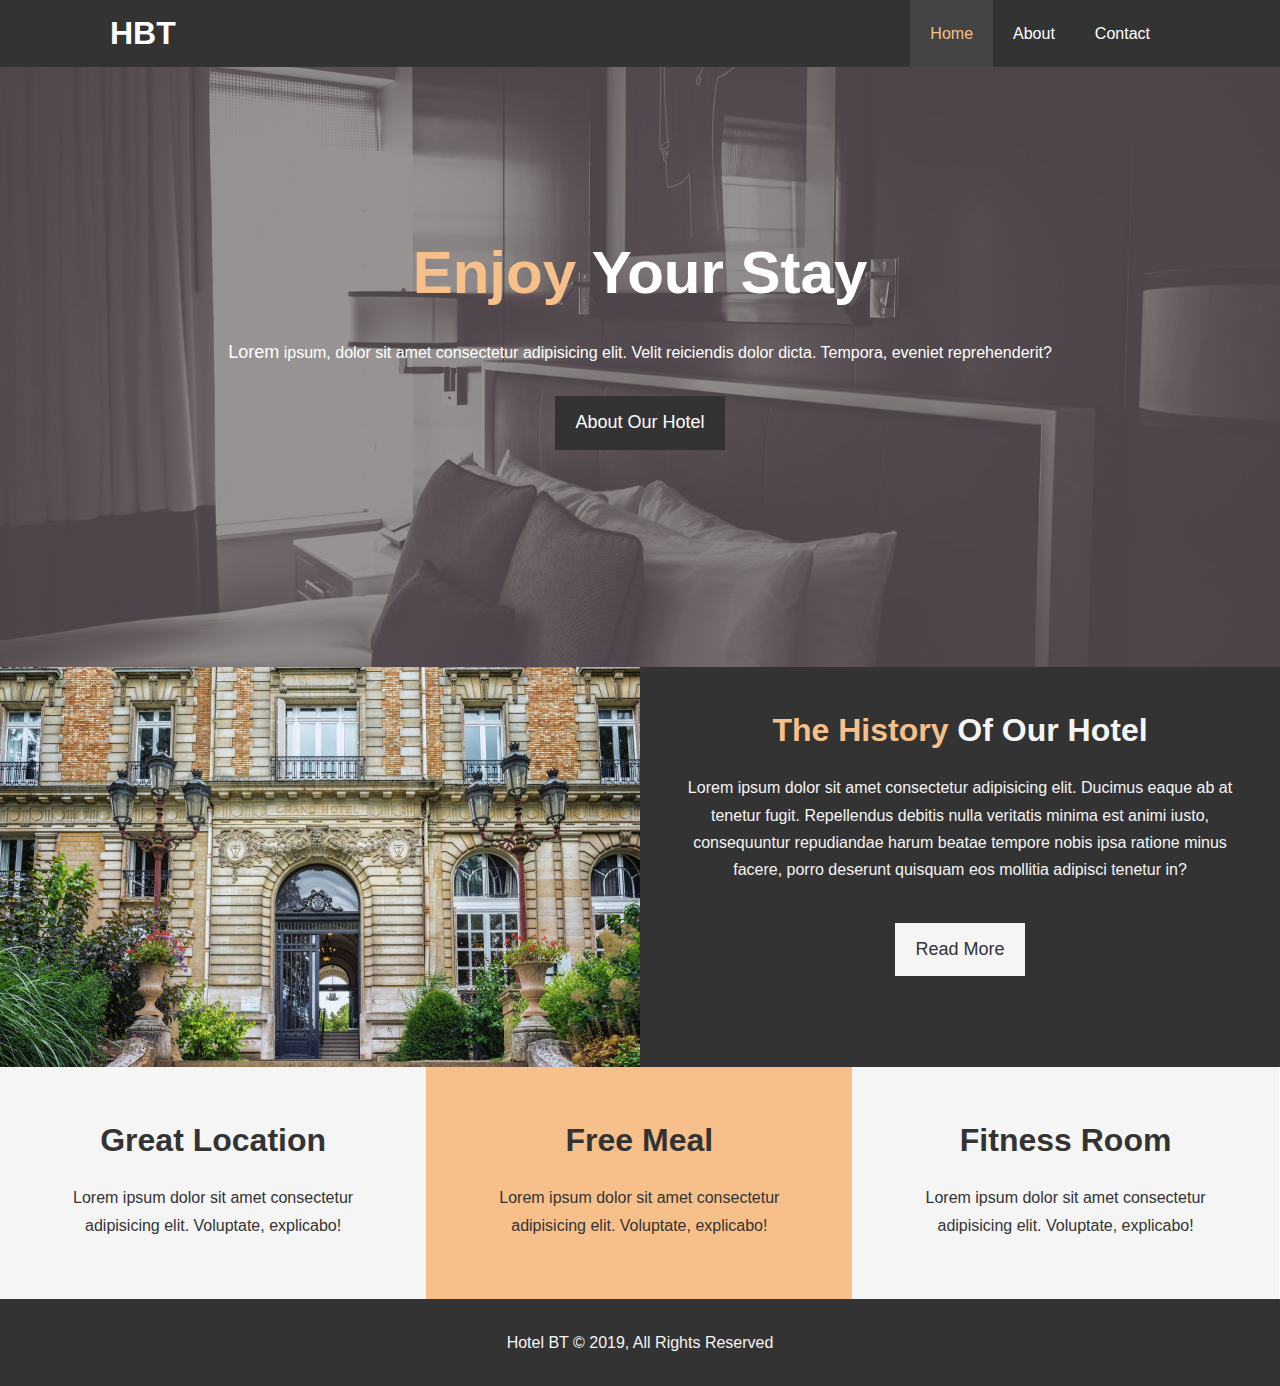
<file: index.html>
<!DOCTYPE html>
<html lang="en">
  <head>
    <meta charset="UTF-8" />
    <meta http-equiv="X-UA-Compatible" content="IE=edge" />
    <meta name="viewport" content="width=device-width, initial-scale=1.0" />
    <meta
      name="description"
      content="Welcome to the most extraordinary hotel in Boston"
    />
    <meta name="keyword" content="hotel,bostan hotel ,New England Hotel" />
    <title>Hotel BT | Welcome</title>
    <!-- fontawesome custom style link -->
    <link rel="stylesheet" href="https://cdnjs.cloudflare.com/ajax/libs/font-awesome/6.2.1/css/all.min.css" integrity="sha512-MV7K8+y+gLIBoVD59lQIYicR65iaqukzvf/nwasF0nqhPay5w/9lJmVM2hMDcnK1OnMGCdVK+iQrJ7lzPJQd1w==" crossorigin="anonymous" referrerpolicy="no-referrer" />
    <link rel="stylesheet" href="style.css" /> 
  </head>

  <body>
    <header>
      <nav id="navbar">
        <div class="container">
          <h1 class="logo"><a href="index.html">HBT</a></h1>
          <ul>
            <li><a class="current" href="index.html">Home</a></li>
            <li><a href="about.html">About</a></li>
            <li><a href="contact.html">Contact</a></li>
          </ul>
        </div>
      </nav>
      <div id="showcase">
        <div class="container">
          <div class="showcase-content">
            <h1><span class="text-primary">Enjoy</span> Your Stay</h1>
            <p><span class="lead">Lorem</span> ipsum, dolor sit amet consectetur adipisicing elit. Velit reiciendis dolor dicta. Tempora, eveniet reprehenderit?</p>
            <a class="btn" href="about.html">About Our Hotel</a>
          </div>
        </div>
      </div>
      
    </header>

     <section id="home-info" class="bg-dark">
      <div class="info-img"></div>
      <div class="info-content">
        <h1><span class="text-primary">The History</span> Of Our Hotel</h1>
        <p>Lorem ipsum dolor sit amet consectetur adipisicing elit. Ducimus eaque ab at tenetur fugit. Repellendus debitis nulla veritatis minima est animi iusto, consequuntur repudiandae harum beatae tempore nobis ipsa ratione minus facere, porro deserunt quisquam eos mollitia adipisci tenetur in?</p>
        <a href="about.html" class="btn btn-light">Read More</a>
      </div>
     </section>


     <section class="features">
      <div class="feature-box btn-light">
      
        <i class="fas fa-hotel fa-3x"></i>
        <h1>Great Location</h1>
        <p>Lorem ipsum dolor sit amet consectetur adipisicing elit. Voluptate, explicabo!</p>
      </div>
      <div class="feature-box bg-primary">
        <i class="fas fa-utensils fa-3x"></i>

        <h1>Free Meal</h1>
        <p>Lorem ipsum dolor sit amet consectetur adipisicing elit. Voluptate, explicabo!</p>
      </div>
      <div class="feature-box btn-light">
        <i class="fas fa-dumbbell fa-3x"></i>
      
        <h1>Fitness Room</h1>
        <p>Lorem ipsum dolor sit amet consectetur adipisicing elit. Voluptate, explicabo!</p>
      </div>

     </section>

     <div class="clr"></div>

     <footer id="main-footer" class="bg-dark">
      <p>Hotel BT &copy; 2019, All Rights Reserved</p>
     </footer>


  </body>
</html>
</file>
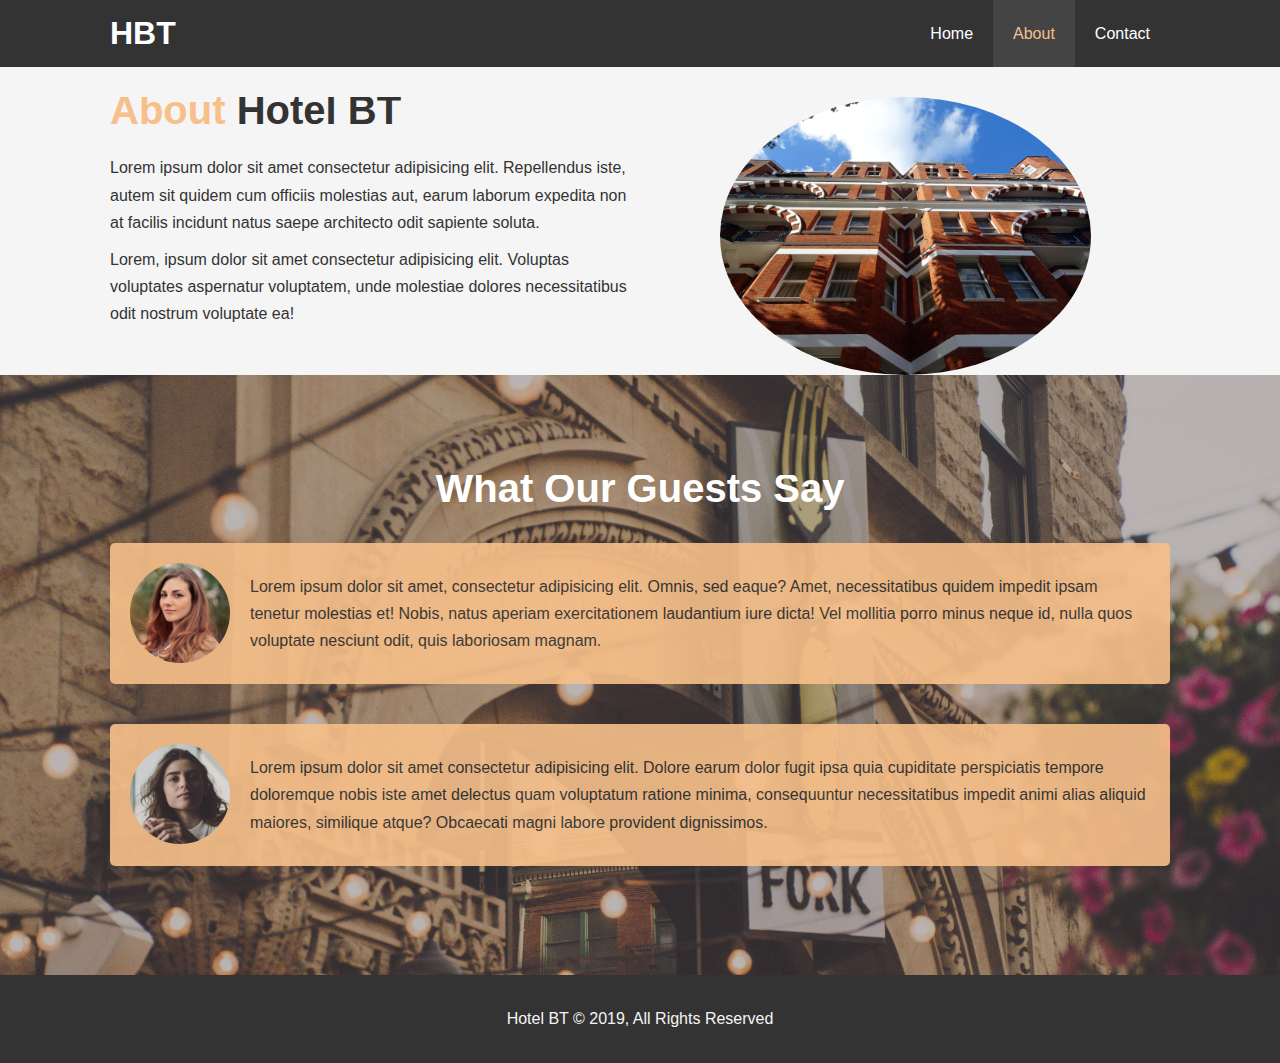
<file: about.html>
<!DOCTYPE html>
<html lang="en">
  <head>
    <meta charset="UTF-8" />
    <meta http-equiv="X-UA-Compatible" content="IE=edge" />
    <meta name="viewport" content="width=device-width, initial-scale=1.0" />
    <meta
      name="description"
      content="Welcome to the most extraordinary hotel in Boston"
    />
    <meta name="keyword" content="hotel,bostan hotel ,New England Hotel" />
    <title>Hotel BT | About</title>
    <!-- fontawesome custom style link -->
    <link
      rel="stylesheet"
      href="https://cdnjs.cloudflare.com/ajax/libs/font-awesome/6.2.1/css/all.min.css"
      integrity="sha512-MV7K8+y+gLIBoVD59lQIYicR65iaqukzvf/nwasF0nqhPay5w/9lJmVM2hMDcnK1OnMGCdVK+iQrJ7lzPJQd1w=="
      crossorigin="anonymous"
      referrerpolicy="no-referrer"
    />
    <link rel="stylesheet" href="style.css" />
  </head>

  <body>
    <header>
      <nav id="navbar">
        <div class="container">
          <h1 class="logo"><a href="index.html">HBT</a></h1>
          <ul>
            <li><a href="index.html">Home</a></li>
            <li><a class="current" href="about.html">About</a></li>
            <li><a href="contact.html">Contact</a></li>
          </ul>
        </div>
      </nav>
    </header>
    <section id="about-info" class="bg-light py-3">
      <div class="container">
        <div class="about-content">
          <h1 class="l-heading"><span class="text-primary">About</span> Hotel BT</h1>
          <p>Lorem ipsum dolor sit amet consectetur adipisicing elit. Repellendus iste, autem sit quidem cum officiis molestias aut, earum laborum expedita non at facilis incidunt natus saepe architecto odit sapiente soluta.</p>
          <p>Lorem, ipsum dolor sit amet consectetur adipisicing elit. Voluptas voluptates aspernatur voluptatem, unde molestiae dolores necessitatibus odit nostrum voluptate ea!</p>
        </div>
        <div class="about-img">
          <img src="/images/photo-2.jpg" alt="circle image">
        </div>
      </div>
    </section>
    <div class="clr"></div>

    <section id="testimonial" class="py-3">
      <div class="container">
        <h2 class="l-heading">What Our Guests Say</h2>
          <div class="testimonial bg-primary">
            <img src="/images/person-1.jpg" alt="lady-1">
            <p>Lorem ipsum dolor sit amet, consectetur adipisicing elit. Omnis, sed eaque? Amet, necessitatibus quidem impedit ipsam tenetur molestias et! Nobis, natus aperiam exercitationem laudantium iure dicta! Vel mollitia porro minus neque id, nulla quos voluptate nesciunt odit, quis laboriosam magnam.</p>
          </div>
          <div class="testimonial bg-primary">
            <img src="/images/person-2.jpg" alt="lady-2">
            <p>Lorem ipsum dolor sit amet consectetur adipisicing elit. Dolore earum dolor fugit ipsa quia cupiditate perspiciatis tempore doloremque nobis iste amet delectus quam voluptatum ratione minima, consequuntur necessitatibus impedit animi alias aliquid maiores, similique atque? Obcaecati magni labore provident dignissimos.</p>
          </div>


      </div>
    </section>

    <footer id="main-footer" class="bg-dark">
      <p>Hotel BT &copy; 2019, All Rights Reserved</p>
    </footer>
  </body>
</html>
</file>
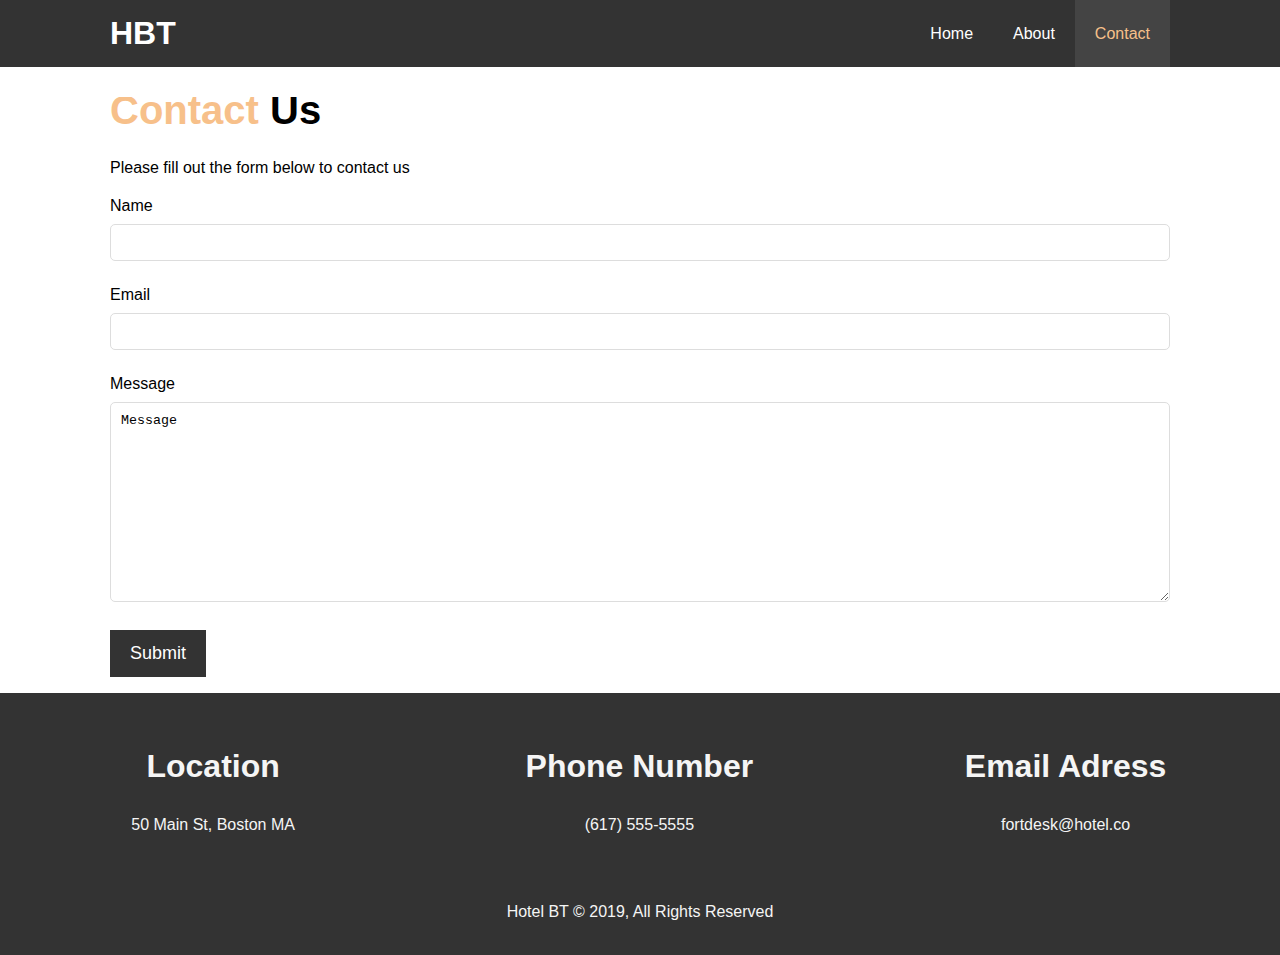
<file: contact.html>
<!DOCTYPE html>
<html lang="en">
  <head>
    <meta charset="UTF-8" />
    <meta http-equiv="X-UA-Compatible" content="IE=edge" />
    <meta name="viewport" content="width=device-width, initial-scale=1.0" />
    <meta
      name="description"
      content="Welcome to the most extraordinary hotel in Boston"
    />
    <meta name="keyword" content="hotel,bostan hotel ,New England Hotel" />
    <title>Hotel BT | Contacts</title>
    <!-- fontawesome custom style link -->
    <link
      rel="stylesheet"
      href="https://cdnjs.cloudflare.com/ajax/libs/font-awesome/6.2.1/css/all.min.css"
      integrity="sha512-MV7K8+y+gLIBoVD59lQIYicR65iaqukzvf/nwasF0nqhPay5w/9lJmVM2hMDcnK1OnMGCdVK+iQrJ7lzPJQd1w=="
      crossorigin="anonymous"
      referrerpolicy="no-referrer"
    />
    <link rel="stylesheet" href="style.css" />
  </head>

  <body>
    <header>
      <nav id="navbar">
        <div class="container">
          <h1 class="logo"><a href="index.html">HBT</a></h1>
          <ul>
            <li><a href="index.html">Home</a></li>
            <li><a href="about.html">About</a></li>
            <li><a class="current" href="contact.html">Contact</a></li>
          </ul>
        </div>
      </nav>
    </header>
    <section id="contact-form" class="py-3">
      <div class="container">
        <h1 class="l-heading">
          <span class="text-primary">Contact</span>
          Us
        </h1>
        <p>Please fill out the form below to contact us</p>
        <form action="process.php">
          <div class="form-group">
            <label for="name">Name</label>
            <input type="text" name="name" id="name" />
          </div>
          <div class="form-group">
            <label for="email">Email</label>
            <input type="email" name="email" id="email" />
          </div>
          <div class="form-group">
            <label for="message">Message</label>
            <textarea name="message" id="message">
Message </textarea
            >
          </div>
          <button class="btn">Submit</button>
        </form>
      </div>
    </section>


    <section id="contact-info" class="bg-dark">

      <div class="feature-box ">
      
        <i class="fas fa-hotel fa-3x"></i>
        <h1>Location</h1>
        <p>50 Main St, Boston MA</p>
      </div>
      <div class="feature-box ">
        <i class="fas fas fa-phone-alt fa-3x"></i>

        <h1>Phone Number</h1>
        <p>(617) 555-5555</p>
      </div>
      <div class="feature-box ">
        <i class="fas far fa-envelope fa-3x"></i>
      
        <h1>Email Adress</h1>
        <p>fortdesk@hotel.co </p>
      </div>

    </section>

    <footer id="main-footer" class="bg-dark">
      <p>Hotel BT &copy; 2019, All Rights Reserved</p>
    </footer>
  </body>
</html>
</file>
<file: style.css>
/* resttig default gapings */

* {
  margin: 0;
  padding: 0;
  box-sizing: border-box;
}

.l-heading {
  font-size: 40px;
}
/* Utility Class */

.container {
  margin: auto;
  max-width: 1100px;
  overflow: auto;
  padding: 0 20px;
}
.text-primary {
  color: #f7c08a;
}
.lead {
  font-size: 18px;
}

.btn {
  display: inline-block;
  font-size: 18px;
  color: #fff;
  background: #333;
  padding: 13px 20px;
  cursor: pointer;
  border: none;
}
.btn-light {
  background: whitesmoke;
  color: #333;
}

.btn:hover {
  color: #f7c08a;
}

.bg-light{

  background: whitesmoke;
  color: #333;

}

.bg-dark{
  background: #333;
  color: whitesmoke;
}

.bg-primary{
  background:#f7c08a ;
  color: #333;
}
.clr{
  clear: both;
}

.py-1{padding-top: 10px;}
.py-2{padding-top: 20px;}
.py-3{padding-top: 30px;}

/* Main Styling */

html,
body {
  font-family: "Segoe UI", Tahoma, Geneva, Verdana, sans-serif;
  line-height: 1.7em;
}

a {
  color: #333;
  text-decoration: none;
}

h1,
h2,
h3 {
  padding-bottom: 20px;
}

p {
  margin: 10px 0;
}

/* navbar */

#navbar {
  background: #333;
  color: #fff;
  overflow: auto;
}

#navbar a {
  color: #fff;
}

/* ab bahinchod align kaise karna hai */

/* abhi ke liye hum float use karenge par ye recommend kar raha hai 
ki hum flex ka istemaal kare */

#navbar .logo {
  float: left;
  padding-top: 20px;
}

#navbar ul {
  list-style: none;
  float: right;
}

#navbar ul li {
  float: left;
  /* padding-top: 10px; */
}

#navbar ul li a {
  display: block;
  padding: 20px;
  text-align: center;
}

#navbar ul li a:hover,
#navbar ul li a.current {
  background: #444;
  color: #f7c08a;
}

/* showcase */

#showcase {
  background: url("./images/showcase.jpg") no-repeat center center/cover;
  height: 600px;
}

#showcase .showcase-content {
  color: #fff;
  text-align: center;
  padding-top: 170px;
}

#showcase .showcase-content h1 {
  font-size: 60px;
  line-height: 1.2em;
}

#showcase .showcase-content p {
  padding-bottom: 20px;
  line-height: 1.7em;
}

/* home info */
#home-info {
  height: 400px;
}

#home-info .info-img{
  float: left;
  width: 50%;
  background: url('./images/photo-1.jpg') no-repeat center center/cover;
  min-height: 100%;
  /* background-size: ; */
}


#home-info .info-content {
  float: right;
  width: 50%;
  text-align: center;
  height: 100%;
  padding: 50px 30px;
  overflow: hidden;
}

#home-info .info-content p{
  padding-bottom: 30px;
}


/* features */



.feature-box{
  float: left;
  width: 33.3%;
  text-align: center;
  padding: 50px;
}

.feature-box h1{
  margin-top: 10px;
}


#about-info .about-content{
  float: left;
  width: 50%;
  min-height: 100%;

}

#about-info .about-img img{
  display: block;
  margin: auto;
  width: 70%;
  border-radius: 50%;
}

#about-info .about-img{
  float: right;
  width: 50%;
  min-height: 100%;

}

 #testimonial {
  height: 600px;
  background: url(./images/test-bg.jpg) no-repeat center center/cover;
  padding-top: 100px;
 }

 #testimonial .testimonial img{
  width: 100px;
  float: left;
  border-radius: 50%;
  margin-right: 20px;

 }
 #testimonial .testimonial{
  padding: 20px;
  margin-bottom: 40px;
  border-radius: 5px;
  opacity: 0.9;
 }
 

 #testimonial  h2 {

  color: #fff;
  text-align: center;
  padding-bottom: 40px;
 }

/* contact form */

#contact-form .form-group{
  margin-bottom: 20px;
}

#contact-form  label {
  display: block;
  margin-bottom: 5px;
}

#contact-form input,
#contact-form textarea{
  width: 100%;
  padding: 10px;
  border: 1px solid #ddd;
  border-radius: 5px;
}

#contact-form textarea{
height: 200px;
}


#contact-form input:focus,
#contact-form textarea:focus{
  outline: none;
  border-color: #f7c08a;
}

form button {
  margin-bottom: 1rem;
}

/* footer */

#main-footer{
  text-align: center;
  padding: 20px;
  /* opacity: 0.8; */

}
</file>
